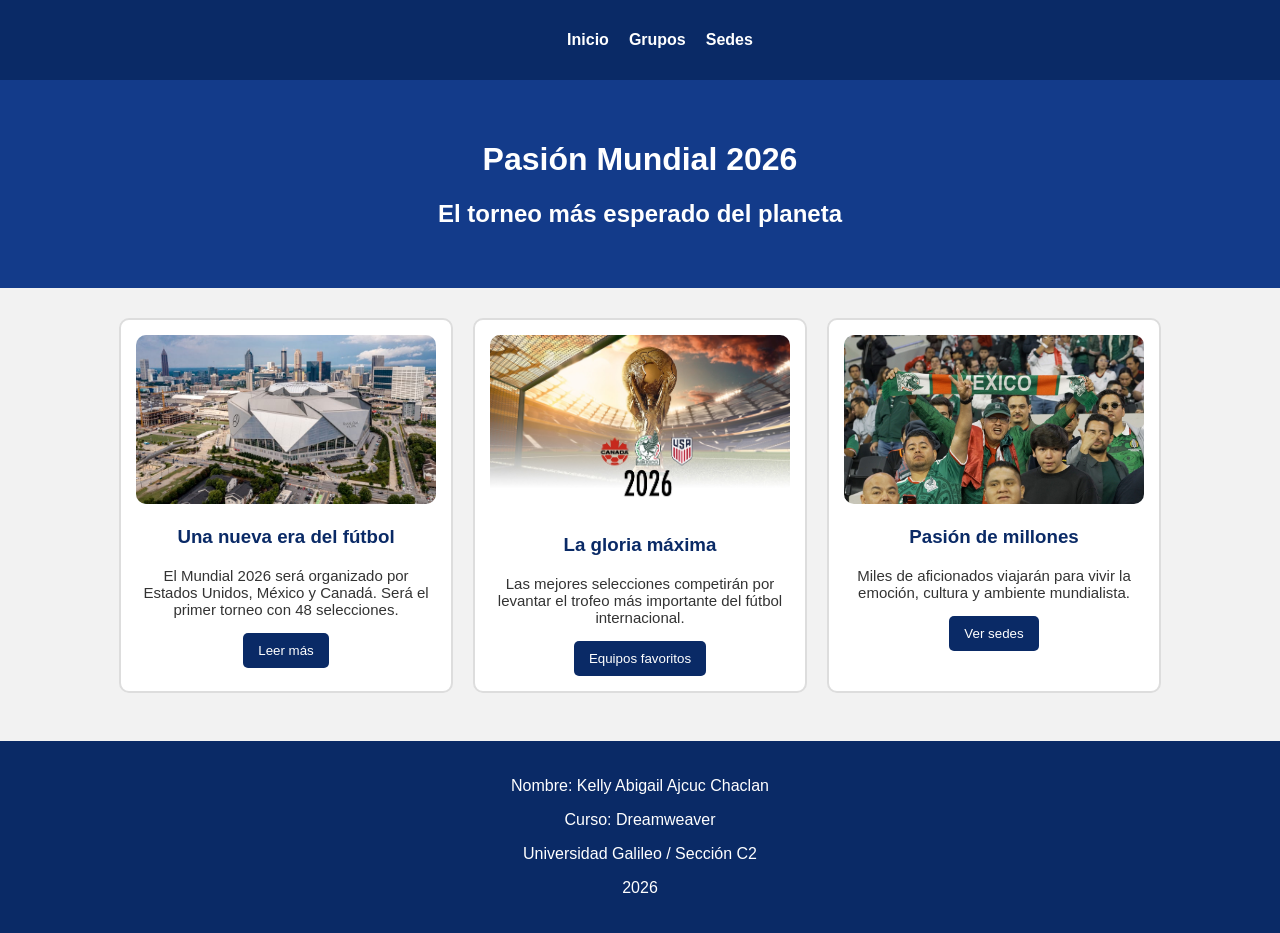
<file: index.html>
<!DOCTYPE html>
<html lang="es">
<head>
    <meta charset="UTF-8">
    <meta name="viewport" content="width=device-width, initial-scale=1.0">
    <title>Pasión Mundial 2026</title>

    <!-- Favicon -->
    <link rel="icon" href="mascotas.png">

    <!-- CSS -->
    <link rel="stylesheet" href="style.css">
</head>

<body>

    <!-- Navegación -->
    <nav>
        <ul>
            <li><a href="index.html">Inicio</a></li>
            <li><a href="paginas/grupos.html">Grupos</a></li>
            <li><a href="paginas/sedes.html">Sedes</a></li>
        </ul>
    </nav>

    <!-- Encabezado -->
    <header>
        <h1>Pasión Mundial 2026</h1>
        <h2>El torneo más esperado del planeta</h2>
    </header>

    <!-- Contenido principal -->
    <div class="contenedor">

        <div class="card">
            <img src="estadio.jpg" alt="Estadio Mundial 2026">
            <h3>Una nueva era del fútbol</h3>
            <p>
                El Mundial 2026 será organizado por Estados Unidos,
                México y Canadá. Será el primer torneo con 48 selecciones.
            </p>

            <button>Leer más</button>
        </div>

        <div class="card">
            <img src="trofeo.jpg" alt="Trofeo Mundial">
            <h3>La gloria máxima</h3>
            <p>
                Las mejores selecciones competirán por levantar el trofeo
                más importante del fútbol internacional.
            </p>

            <button>Equipos favoritos</button>
        </div>

        <div class="card">
            <img src="aficion.jpg" alt="Afición mundialista">
            <h3>Pasión de millones</h3>
            <p>
                Miles de aficionados viajarán para vivir la emoción,
                cultura y ambiente mundialista.
            </p>

            <button>Ver sedes</button>
        </div>

    </div>

    <br>

    <!-- Footer -->
    <footer>
        <p>Nombre: Kelly Abigail Ajcuc Chaclan</p>
        <p>Curso: Dreamweaver</p>
        <p>Universidad Galileo / Sección C2</p>
        <p>2026</p>
    </footer>

</body>
</html>
</file>
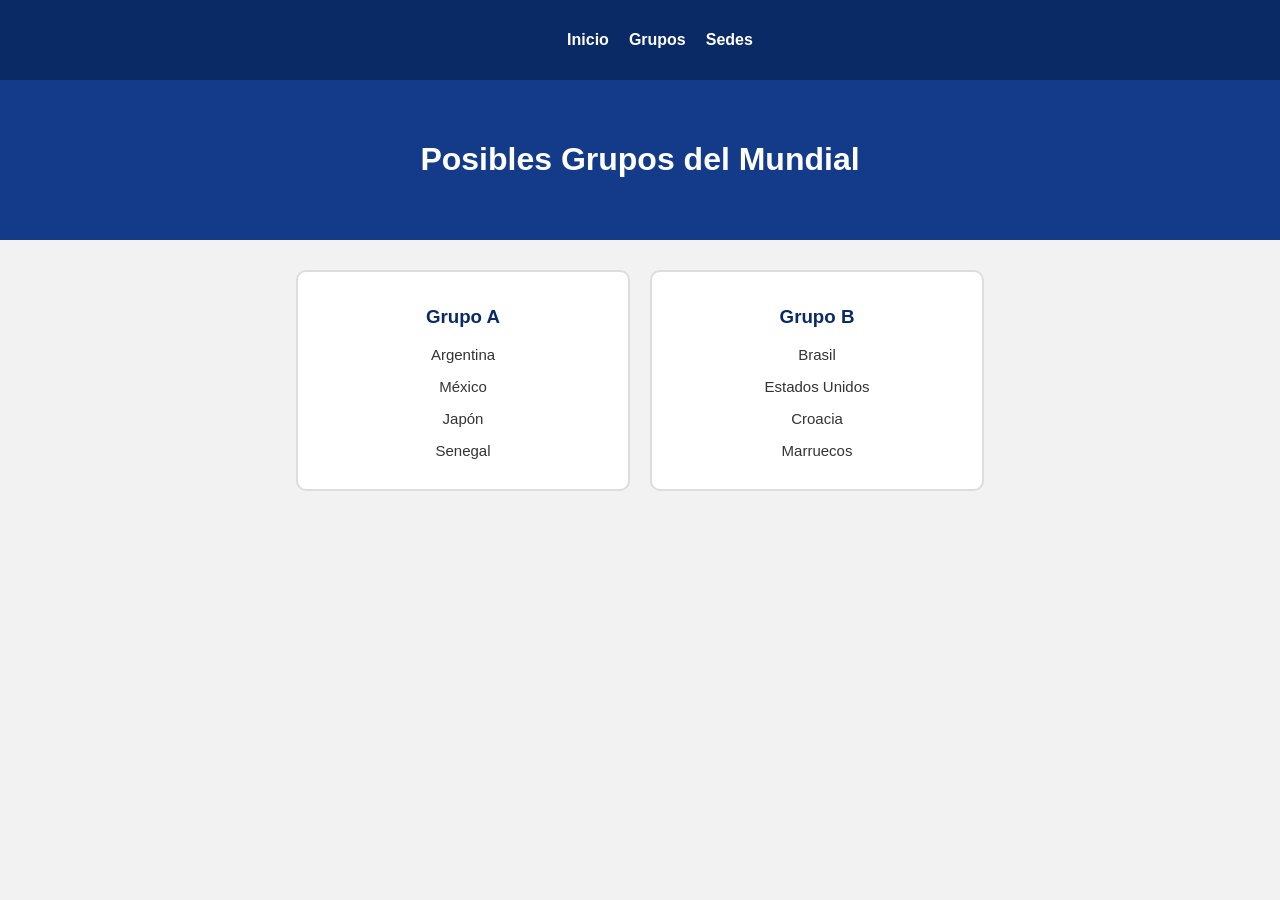
<file: paginas/grupos.html>
<!DOCTYPE html>
<html lang="es">
<head>
    <meta charset="UTF-8">
    <title>Grupos Mundial 2026</title>
    <link rel="stylesheet" href="../style.css">
</head>

<body>

    <nav>
        <ul>
            <li><a href="../index.html">Inicio</a></li>
            <li><a href="grupos.html">Grupos</a></li>
            <li><a href="sedes.html">Sedes</a></li>
        </ul>
    </nav>

    <header>
        <h1>Posibles Grupos del Mundial</h1>
    </header>

    <div class="contenedor">

        <div class="card">
            <h3>Grupo A</h3>
            <p>Argentina</p>
            <p>México</p>
            <p>Japón</p>
            <p>Senegal</p>
        </div>

        <div class="card">
            <h3>Grupo B</h3>
            <p>Brasil</p>
            <p>Estados Unidos</p>
            <p>Croacia</p>
            <p>Marruecos</p>
        </div>

    </div>

</body>
</html>
</file>
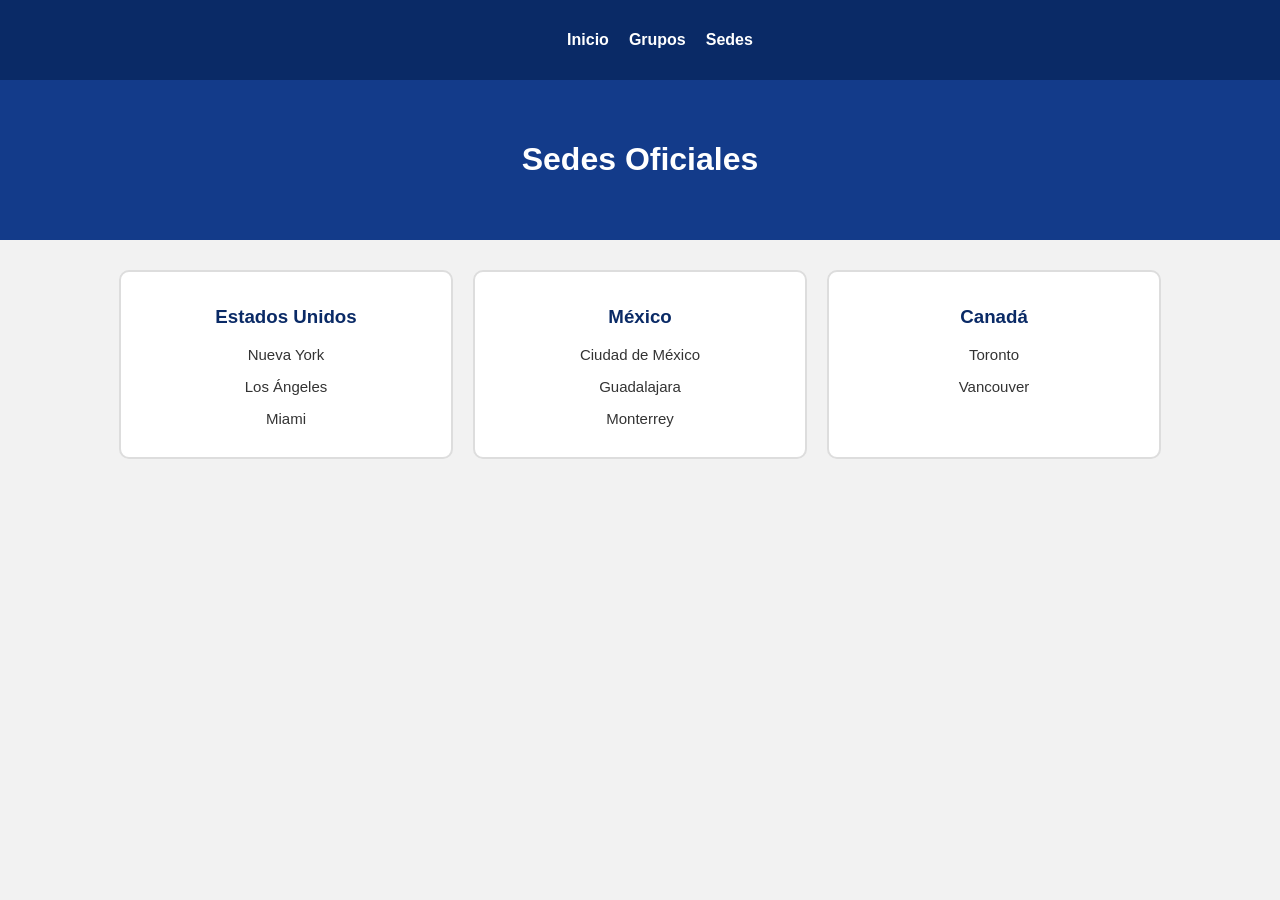
<file: paginas/sedes.html>
<!DOCTYPE html>
<html lang="es">
<head>
    <meta charset="UTF-8">
    <title>Sedes Mundial 2026</title>
    <link rel="stylesheet" href="../style.css">
</head>

<body>

    <nav>
        <ul>
            <li><a href="../index.html">Inicio</a></li>
            <li><a href="grupos.html">Grupos</a></li>
            <li><a href="sedes.html">Sedes</a></li>
        </ul>
    </nav>

    <header>
        <h1>Sedes Oficiales</h1>
    </header>

    <div class="contenedor">

        <div class="card">
            <h3>Estados Unidos</h3>
            <p>Nueva York</p>
            <p>Los Ángeles</p>
            <p>Miami</p>
        </div>

        <div class="card">
            <h3>México</h3>
            <p>Ciudad de México</p>
            <p>Guadalajara</p>
            <p>Monterrey</p>
        </div>

        <div class="card">
            <h3>Canadá</h3>
            <p>Toronto</p>
            <p>Vancouver</p>
        </div>

    </div>

</body>
</html>
</file>
<file: style.css>
/* General */
body{
    margin: 0;
    font-family: Arial, Helvetica, sans-serif;
    background-color: #f2f2f2;
}

/* Navegación */
nav{
    background-color: #0a2a66;
    padding: 15px;
}

nav ul{
    list-style: none;
    display: flex;
    justify-content: center;
    gap: 20px;
}

nav ul li a{
    color: white;
    text-decoration: none;
    font-weight: bold;
}

/* Encabezado */
header{
    text-align: center;
    padding: 40px;
    background-color: #133b8a;
    color: white;
}

/* Contenedor principal */
.contenedor{
    display: flex;
    justify-content: center;
    gap: 20px;
    padding: 30px;
    flex-wrap: wrap;
}

/* Tarjetas */
.card{
    background-color: white;
    width: 300px;
    border: 2px solid #ddd;
    border-radius: 10px;
    padding: 15px;
    text-align: center;
}

.card img{
    width: 100%;
    border-radius: 10px;
}

.card h3{
    color: #0a2a66;
}

.card p{
    font-size: 15px;
    color: #333;
}

/* Botones */
button{
    background-color: #0a2a66;
    color: white;
    border: none;
    padding: 10px 15px;
    border-radius: 5px;
    cursor: pointer;
}

button:hover{
    background-color: #1f4db3;
}

/* Footer */
footer{
    background-color: #0a2a66;
    color: white;
    text-align: center;
    padding: 20px;
}
</file>
